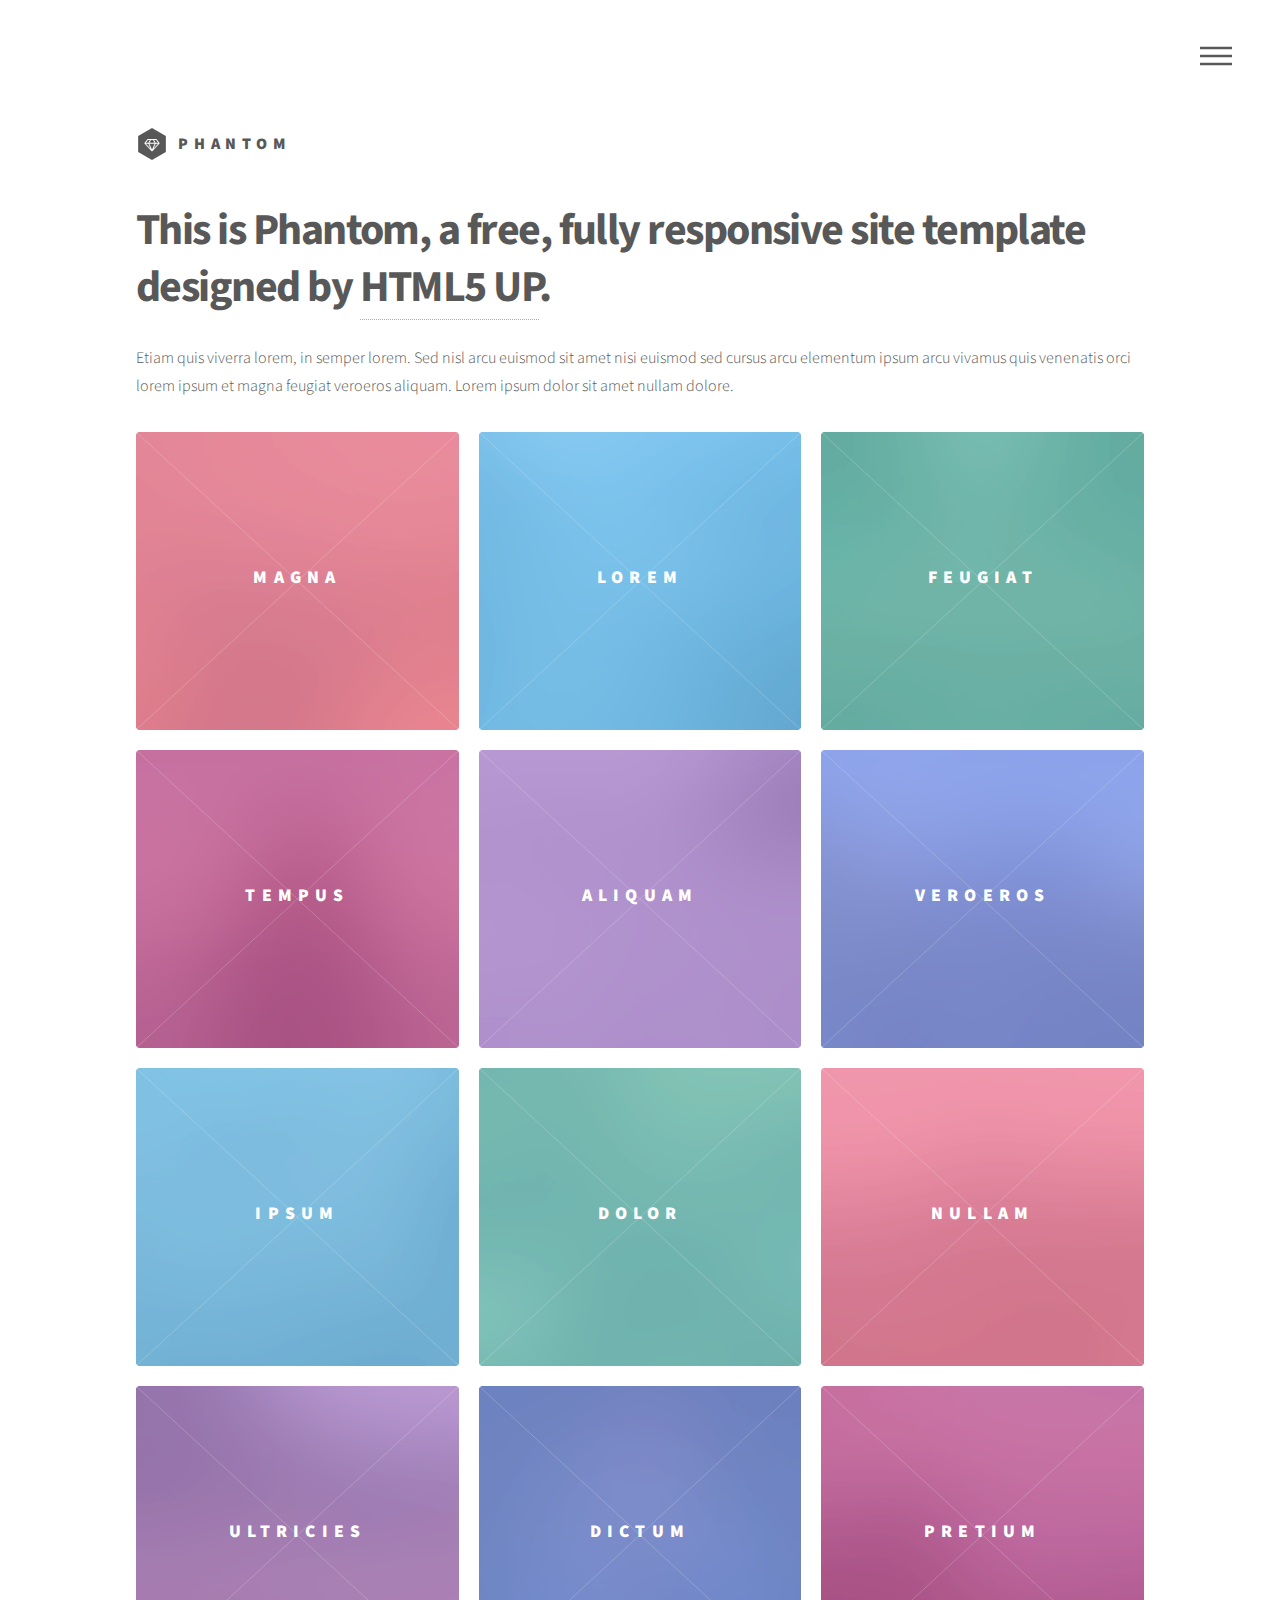
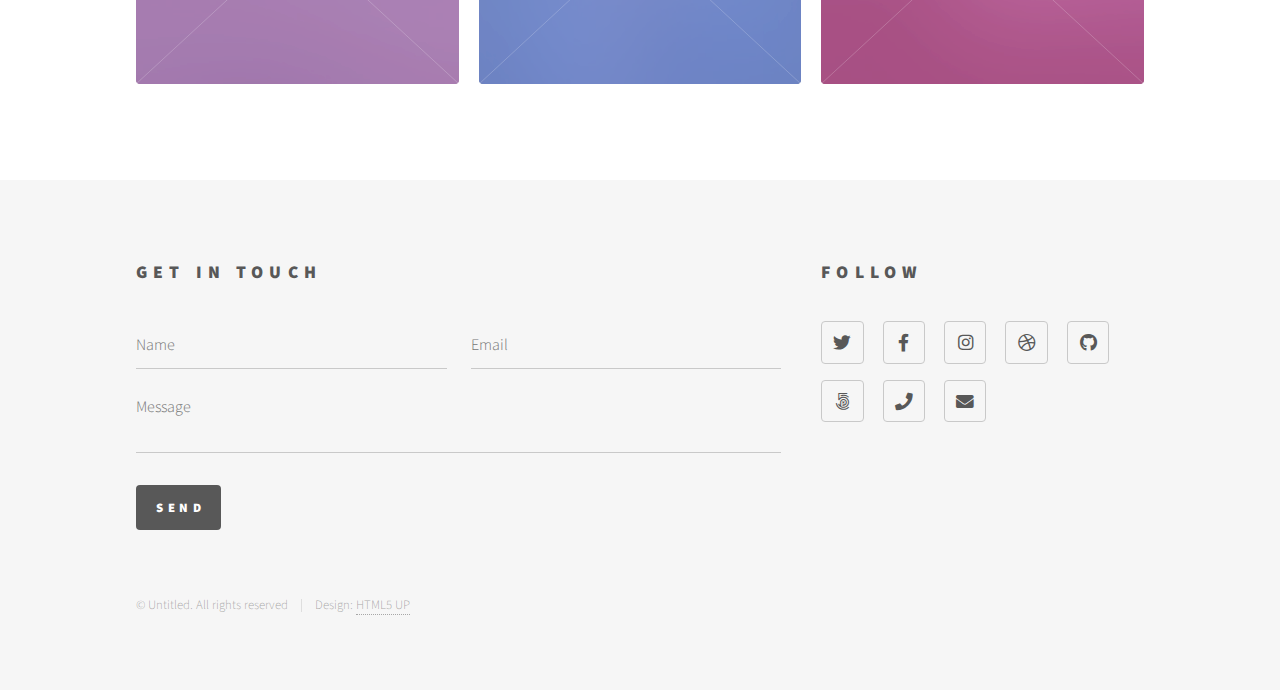
<file: series/plantilla/index.html>
<!DOCTYPE HTML>
<!--
	Phantom by HTML5 UP
	html5up.net | @ajlkn
	Free for personal and commercial use under the CCA 3.0 license (html5up.net/license)
-->
<html>
	<head>
		<title>Phantom by HTML5 UP</title>
		<meta charset="utf-8" />
		<meta name="viewport" content="width=device-width, initial-scale=1, user-scalable=no" />
		<link rel="stylesheet" href="assets/css/main.css" />
		<noscript><link rel="stylesheet" href="assets/css/noscript.css" /></noscript>
	</head>
	<body class="is-preload">
		<!-- Wrapper -->
			<div id="wrapper">

				<!-- Header -->
					<header id="header">
						<div class="inner">

							<!-- Logo -->
								<a href="index.html" class="logo">
									<span class="symbol"><img src="images/logo.svg" alt="" /></span><span class="title">Phantom</span>
								</a>

							<!-- Nav -->
								<nav>
									<ul>
										<li><a href="#menu">Menu</a></li>
									</ul>
								</nav>

						</div>
					</header>

				<!-- Menu -->
					<nav id="menu">
						<h2>Menu</h2>
						<ul>
							<li><a href="index.html">Home</a></li>
							<li><a href="generic.html">Ipsum veroeros</a></li>
							<li><a href="generic.html">Tempus etiam</a></li>
							<li><a href="generic.html">Consequat dolor</a></li>
							<li><a href="elements.html">Elements</a></li>
						</ul>
					</nav>

				<!-- Main -->
					<div id="main">
						<div class="inner">
							<header>
								<h1>This is Phantom, a free, fully responsive site
template designed by  <a href="http://html5up.net">HTML5 UP</a>.</h1>
								<p>Etiam quis viverra lorem, in semper lorem. Sed nisl arcu euismod sit amet nisi euismod sed cursus arcu elementum ipsum arcu vivamus quis venenatis orci lorem ipsum et magna feugiat veroeros aliquam. Lorem ipsum dolor sit amet nullam dolore.</p>
							</header>
							<section class="tiles">
								<article class="style1">
									<span class="image">
										<img src="images/pic01.jpg" alt="" />
									</span>
									<a href="generic.html">
										<h2>Magna</h2>
										<div class="content">
											<p>Sed nisl arcu euismod sit amet nisi lorem etiam dolor veroeros et feugiat.</p>
										</div>
									</a>
								</article>
								<article class="style2">
									<span class="image">
										<img src="images/pic02.jpg" alt="" />
									</span>
									<a href="generic.html">
										<h2>Lorem</h2>
										<div class="content">
											<p>Sed nisl arcu euismod sit amet nisi lorem etiam dolor veroeros et feugiat.</p>
										</div>
									</a>
								</article>
								<article class="style3">
									<span class="image">
										<img src="images/pic03.jpg" alt="" />
									</span>
									<a href="generic.html">
										<h2>Feugiat</h2>
										<div class="content">
											<p>Sed nisl arcu euismod sit amet nisi lorem etiam dolor veroeros et feugiat.</p>
										</div>
									</a>
								</article>
								<article class="style4">
									<span class="image">
										<img src="images/pic04.jpg" alt="" />
									</span>
									<a href="generic.html">
										<h2>Tempus</h2>
										<div class="content">
											<p>Sed nisl arcu euismod sit amet nisi lorem etiam dolor veroeros et feugiat.</p>
										</div>
									</a>
								</article>
								<article class="style5">
									<span class="image">
										<img src="images/pic05.jpg" alt="" />
									</span>
									<a href="generic.html">
										<h2>Aliquam</h2>
										<div class="content">
											<p>Sed nisl arcu euismod sit amet nisi lorem etiam dolor veroeros et feugiat.</p>
										</div>
									</a>
								</article>
								<article class="style6">
									<span class="image">
										<img src="images/pic06.jpg" alt="" />
									</span>
									<a href="generic.html">
										<h2>Veroeros</h2>
										<div class="content">
											<p>Sed nisl arcu euismod sit amet nisi lorem etiam dolor veroeros et feugiat.</p>
										</div>
									</a>
								</article>
								<article class="style2">
									<span class="image">
										<img src="images/pic07.jpg" alt="" />
									</span>
									<a href="generic.html">
										<h2>Ipsum</h2>
										<div class="content">
											<p>Sed nisl arcu euismod sit amet nisi lorem etiam dolor veroeros et feugiat.</p>
										</div>
									</a>
								</article>
								<article class="style3">
									<span class="image">
										<img src="images/pic08.jpg" alt="" />
									</span>
									<a href="generic.html">
										<h2>Dolor</h2>
										<div class="content">
											<p>Sed nisl arcu euismod sit amet nisi lorem etiam dolor veroeros et feugiat.</p>
										</div>
									</a>
								</article>
								<article class="style1">
									<span class="image">
										<img src="images/pic09.jpg" alt="" />
									</span>
									<a href="generic.html">
										<h2>Nullam</h2>
										<div class="content">
											<p>Sed nisl arcu euismod sit amet nisi lorem etiam dolor veroeros et feugiat.</p>
										</div>
									</a>
								</article>
								<article class="style5">
									<span class="image">
										<img src="images/pic10.jpg" alt="" />
									</span>
									<a href="generic.html">
										<h2>Ultricies</h2>
										<div class="content">
											<p>Sed nisl arcu euismod sit amet nisi lorem etiam dolor veroeros et feugiat.</p>
										</div>
									</a>
								</article>
								<article class="style6">
									<span class="image">
										<img src="images/pic11.jpg" alt="" />
									</span>
									<a href="generic.html">
										<h2>Dictum</h2>
										<div class="content">
											<p>Sed nisl arcu euismod sit amet nisi lorem etiam dolor veroeros et feugiat.</p>
										</div>
									</a>
								</article>
								<article class="style4">
									<span class="image">
										<img src="images/pic12.jpg" alt="" />
									</span>
									<a href="generic.html">
										<h2>Pretium</h2>
										<div class="content">
											<p>Sed nisl arcu euismod sit amet nisi lorem etiam dolor veroeros et feugiat.</p>
										</div>
									</a>
								</article>
							</section>
						</div>
					</div>

				<!-- Footer -->
					<footer id="footer">
						<div class="inner">
							<section>
								<h2>Get in touch</h2>
								<form method="post" action="#">
									<div class="fields">
										<div class="field half">
											<input type="text" name="name" id="name" placeholder="Name" />
										</div>
										<div class="field half">
											<input type="email" name="email" id="email" placeholder="Email" />
										</div>
										<div class="field">
											<textarea name="message" id="message" placeholder="Message"></textarea>
										</div>
									</div>
									<ul class="actions">
										<li><input type="submit" value="Send" class="primary" /></li>
									</ul>
								</form>
							</section>
							<section>
								<h2>Follow</h2>
								<ul class="icons">
									<li><a href="#" class="icon brands style2 fa-twitter"><span class="label">Twitter</span></a></li>
									<li><a href="#" class="icon brands style2 fa-facebook-f"><span class="label">Facebook</span></a></li>
									<li><a href="#" class="icon brands style2 fa-instagram"><span class="label">Instagram</span></a></li>
									<li><a href="#" class="icon brands style2 fa-dribbble"><span class="label">Dribbble</span></a></li>
									<li><a href="#" class="icon brands style2 fa-github"><span class="label">GitHub</span></a></li>
									<li><a href="#" class="icon brands style2 fa-500px"><span class="label">500px</span></a></li>
									<li><a href="#" class="icon solid style2 fa-phone"><span class="label">Phone</span></a></li>
									<li><a href="#" class="icon solid style2 fa-envelope"><span class="label">Email</span></a></li>
								</ul>
							</section>
							<ul class="copyright">
								<li>&copy; Untitled. All rights reserved</li><li>Design: <a href="http://html5up.net">HTML5 UP</a></li>
							</ul>
						</div>
					</footer>

			</div>

		<!-- Scripts -->
			<script src="assets/js/jquery.min.js"></script>
			<script src="assets/js/browser.min.js"></script>
			<script src="assets/js/breakpoints.min.js"></script>
			<script src="assets/js/util.js"></script>
			<script src="assets/js/main.js"></script>

	</body>
</html>
</file>
<file: series/plantilla/assets/css/noscript.css>
/*
	Phantom by HTML5 UP
	html5up.net | @ajlkn
	Free for personal and commercial use under the CCA 3.0 license (html5up.net/license)
*/

/* Tiles */

	body.is-preload .tiles article {
		-moz-transform: none;
		-webkit-transform: none;
		-ms-transform: none;
		transform: none;
		opacity: 1;
	}
</file>
<file: series/plantilla/assets/css/main.css>
@import url(fontawesome-all.min.css);
@import url("https://fonts.googleapis.com/css?family=Source+Sans+Pro:300,700,900");

/*
	Phantom by HTML5 UP
	html5up.net | @ajlkn
	Free for personal and commercial use under the CCA 3.0 license (html5up.net/license)
*/

html, body, div, span, applet, object,
iframe, h1, h2, h3, h4, h5, h6, p, blockquote,
pre, a, abbr, acronym, address, big, cite,
code, del, dfn, em, img, ins, kbd, q, s, samp,
small, strike, strong, sub, sup, tt, var, b,
u, i, center, dl, dt, dd, ol, ul, li, fieldset,
form, label, legend, table, caption, tbody,
tfoot, thead, tr, th, td, article, aside,
canvas, details, embed, figure, figcaption,
footer, header, hgroup, menu, nav, output, ruby,
section, summary, time, mark, audio, video {
	margin: 0;
	padding: 0;
	border: 0;
	font-size: 100%;
	font: inherit;
	vertical-align: baseline;}

article, aside, details, figcaption, figure,
footer, header, hgroup, menu, nav, section {
	display: block;}

body {
	line-height: 1;
}

ol, ul {
	list-style: none;
}

blockquote, q {
	quotes: none;
}

	blockquote:before, blockquote:after, q:before, q:after {
		content: '';
		content: none;
	}

table {
	border-collapse: collapse;
	border-spacing: 0;
}

body {
	-webkit-text-size-adjust: none;
}

mark {
	background-color: transparent;
	color: inherit;
}

input::-moz-focus-inner {
	border: 0;
	padding: 0;
}

input, select, textarea {
	-moz-appearance: none;
	-webkit-appearance: none;
	-ms-appearance: none;
	appearance: none;
}

/* Basic */

	@-ms-viewport {
		width: device-width;
	}

	body {
		-ms-overflow-style: scrollbar;
	}

	@media screen and (max-width: 480px) {

		html, body {
			min-width: 320px;
		}

	}

	html {
		box-sizing: border-box;
	}

	*, *:before, *:after {
		box-sizing: inherit;
	}

	body {
		background: #ffffff;
	}

		body.is-preload *, body.is-preload *:before, body.is-preload *:after {
			-moz-animation: none !important;
			-webkit-animation: none !important;
			-ms-animation: none !important;
			animation: none !important;
			-moz-transition: none !important;
			-webkit-transition: none !important;
			-ms-transition: none !important;
			transition: none !important;
		}

/* Type */

	body, input, select, textarea {
		color: #585858;
		font-family: "Source Sans Pro", Helvetica, sans-serif;
		font-size: 16pt;
		font-weight: 300;
		line-height: 1.75;
	}

		@media screen and (max-width: 1680px) {

			body, input, select, textarea {
				font-size: 14pt;
			}

		}

		@media screen and (max-width: 1280px) {

			body, input, select, textarea {
				font-size: 12pt;
			}

		}

	a {
		-moz-transition: border-bottom-color 0.2s ease, color 0.2s ease;
		-webkit-transition: border-bottom-color 0.2s ease, color 0.2s ease;
		-ms-transition: border-bottom-color 0.2s ease, color 0.2s ease;
		transition: border-bottom-color 0.2s ease, color 0.2s ease;
		text-decoration: none;
		color: #585858;
		border-bottom: dotted 1px rgba(88, 88, 88, 0.5);
	}

		a:hover {
			border-bottom-color: transparent;
			color: #f2849e !important;
		}

	strong, b {
		font-weight: 900;
	}

	em, i {
		font-style: italic;
	}

	p {
		margin: 0 0 2em 0;
	}

	h1 {
		font-size: 2.75em;
		font-weight: 700;
		line-height: 1.3;
		margin: 0 0 1em 0;
		letter-spacing: -0.035em;
	}

		h1 a {
			color: inherit;
		}

		@media screen and (max-width: 736px) {

			h1 {
				font-size: 2em;
				margin: 0 0 1em 0;
			}

		}

		@media screen and (max-width: 360px) {

			h1 {
				font-size: 1.75em;
			}

		}

	h2, h3, h4, h5, h6 {
		font-weight: 900;
		line-height: 1.5;
		margin: 0 0 2em 0;
		text-transform: uppercase;
		letter-spacing: 0.35em;
	}

		h2 a, h3 a, h4 a, h5 a, h6 a {
			color: inherit;
		}

	h2 {
		font-size: 1.1em;
	}

	h3 {
		font-size: 1em;
	}

	h4 {
		font-size: 0.8em;
	}

	h5 {
		font-size: 0.8em;
	}

	h6 {
		font-size: 0.8em;
	}

	@media screen and (max-width: 980px) {

		h1 br, h2 br, h3 br, h4 br, h5 br, h6 br {
			display: none;
		}

	}

	@media screen and (max-width: 736px) {

		h2 {
			font-size: 1em;
		}

		h3 {
			font-size: 0.8em;
		}

	}

	sub {
		font-size: 0.8em;
		position: relative;
		top: 0.5em;
	}

	sup {
		font-size: 0.8em;
		position: relative;
		top: -0.5em;
	}

	blockquote {
		border-left: solid 4px #c9c9c9;
		font-style: italic;
		margin: 0 0 2em 0;
		padding: 0.5em 0 0.5em 2em;
	}

	code {
		background: rgba(144, 144, 144, 0.075);
		border-radius: 4px;
		border: solid 1px #c9c9c9;
		font-family: "Courier New", monospace;
		font-size: 0.9em;
		margin: 0 0.25em;
		padding: 0.25em 0.65em;
	}

	pre {
		-webkit-overflow-scrolling: touch;
		font-family: "Courier New", monospace;
		font-size: 0.9em;
		margin: 0 0 2em 0;
	}

		pre code {
			display: block;
			line-height: 1.75;
			padding: 1em 1.5em;
			overflow-x: auto;
		}

	hr {
		border: 0;
		border-bottom: solid 1px #c9c9c9;
		margin: 2em 0;
	}

		hr.major {
			margin: 3em 0;
		}

	.align-left {
		text-align: left;
	}

	.align-center {
		text-align: center;
	}

	.align-right {
		text-align: right;
	}

/* Row */

	.row {
		display: flex;
		flex-wrap: wrap;
		box-sizing: border-box;
		align-items: stretch;
	}

		.row > * {
			box-sizing: border-box;
		}

		.row.gtr-uniform > * > :last-child {
			margin-bottom: 0;
		}

		.row.aln-left {
			justify-content: flex-start;
		}

		.row.aln-center {
			justify-content: center;
		}

		.row.aln-right {
			justify-content: flex-end;
		}

		.row.aln-top {
			align-items: flex-start;
		}

		.row.aln-middle {
			align-items: center;
		}

		.row.aln-bottom {
			align-items: flex-end;
		}

		.row > .imp {
			order: -1;
		}

		.row > .col-1 {
			width: 8.33333%;
		}

		.row > .off-1 {
			margin-left: 8.33333%;
		}

		.row > .col-2 {
			width: 16.66667%;
		}

		.row > .off-2 {
			margin-left: 16.66667%;
		}

		.row > .col-3 {
			width: 25%;
		}

		.row > .off-3 {
			margin-left: 25%;
		}

		.row > .col-4 {
			width: 33.33333%;
		}

		.row > .off-4 {
			margin-left: 33.33333%;
		}

		.row > .col-5 {
			width: 41.66667%;
		}

		.row > .off-5 {
			margin-left: 41.66667%;
		}

		.row > .col-6 {
			width: 50%;
		}

		.row > .off-6 {
			margin-left: 50%;
		}

		.row > .col-7 {
			width: 58.33333%;
		}

		.row > .off-7 {
			margin-left: 58.33333%;
		}

		.row > .col-8 {
			width: 66.66667%;
		}

		.row > .off-8 {
			margin-left: 66.66667%;
		}

		.row > .col-9 {
			width: 75%;
		}

		.row > .off-9 {
			margin-left: 75%;
		}

		.row > .col-10 {
			width: 83.33333%;
		}

		.row > .off-10 {
			margin-left: 83.33333%;
		}

		.row > .col-11 {
			width: 91.66667%;
		}

		.row > .off-11 {
			margin-left: 91.66667%;
		}

		.row > .col-12 {
			width: 100%;
		}

		.row > .off-12 {
			margin-left: 100%;
		}

		.row.gtr-0 {
			margin-top: 0;
			margin-left: 0em;
		}

			.row.gtr-0 > * {
				padding: 0 0 0 0em;
			}

			.row.gtr-0.gtr-uniform {
				margin-top: 0em;
			}

				.row.gtr-0.gtr-uniform > * {
					padding-top: 0em;
				}

		.row.gtr-25 {
			margin-top: 0;
			margin-left: -0.5em;
		}

			.row.gtr-25 > * {
				padding: 0 0 0 0.5em;
			}

			.row.gtr-25.gtr-uniform {
				margin-top: -0.5em;
			}

				.row.gtr-25.gtr-uniform > * {
					padding-top: 0.5em;
				}

		.row.gtr-50 {
			margin-top: 0;
			margin-left: -1em;
		}

			.row.gtr-50 > * {
				padding: 0 0 0 1em;
			}

			.row.gtr-50.gtr-uniform {
				margin-top: -1em;
			}

				.row.gtr-50.gtr-uniform > * {
					padding-top: 1em;
				}

		.row {
			margin-top: 0;
			margin-left: -2em;
		}

			.row > * {
				padding: 0 0 0 2em;
			}

			.row.gtr-uniform {
				margin-top: -2em;
			}

				.row.gtr-uniform > * {
					padding-top: 2em;
				}

		.row.gtr-150 {
			margin-top: 0;
			margin-left: -3em;
		}

			.row.gtr-150 > * {
				padding: 0 0 0 3em;
			}

			.row.gtr-150.gtr-uniform {
				margin-top: -3em;
			}

				.row.gtr-150.gtr-uniform > * {
					padding-top: 3em;
				}

		.row.gtr-200 {
			margin-top: 0;
			margin-left: -4em;
		}

			.row.gtr-200 > * {
				padding: 0 0 0 4em;
			}

			.row.gtr-200.gtr-uniform {
				margin-top: -4em;
			}

				.row.gtr-200.gtr-uniform > * {
					padding-top: 4em;
				}

		@media screen and (max-width: 1680px) {

			.row {
				display: flex;
				flex-wrap: wrap;
				box-sizing: border-box;
				align-items: stretch;
			}

				.row > * {
					box-sizing: border-box;
				}

				.row.gtr-uniform > * > :last-child {
					margin-bottom: 0;
				}

				.row.aln-left {
					justify-content: flex-start;
				}

				.row.aln-center {
					justify-content: center;
				}

				.row.aln-right {
					justify-content: flex-end;
				}

				.row.aln-top {
					align-items: flex-start;
				}

				.row.aln-middle {
					align-items: center;
				}

				.row.aln-bottom {
					align-items: flex-end;
				}

				.row > .imp-xlarge {
					order: -1;
				}

				.row > .col-1-xlarge {
					width: 8.33333%;
				}

				.row > .off-1-xlarge {
					margin-left: 8.33333%;
				}

				.row > .col-2-xlarge {
					width: 16.66667%;
				}

				.row > .off-2-xlarge {
					margin-left: 16.66667%;
				}

				.row > .col-3-xlarge {
					width: 25%;
				}

				.row > .off-3-xlarge {
					margin-left: 25%;
				}

				.row > .col-4-xlarge {
					width: 33.33333%;
				}

				.row > .off-4-xlarge {
					margin-left: 33.33333%;
				}

				.row > .col-5-xlarge {
					width: 41.66667%;
				}

				.row > .off-5-xlarge {
					margin-left: 41.66667%;
				}

				.row > .col-6-xlarge {
					width: 50%;
				}

				.row > .off-6-xlarge {
					margin-left: 50%;
				}

				.row > .col-7-xlarge {
					width: 58.33333%;
				}

				.row > .off-7-xlarge {
					margin-left: 58.33333%;
				}

				.row > .col-8-xlarge {
					width: 66.66667%;
				}

				.row > .off-8-xlarge {
					margin-left: 66.66667%;
				}

				.row > .col-9-xlarge {
					width: 75%;
				}

				.row > .off-9-xlarge {
					margin-left: 75%;
				}

				.row > .col-10-xlarge {
					width: 83.33333%;
				}

				.row > .off-10-xlarge {
					margin-left: 83.33333%;
				}

				.row > .col-11-xlarge {
					width: 91.66667%;
				}

				.row > .off-11-xlarge {
					margin-left: 91.66667%;
				}

				.row > .col-12-xlarge {
					width: 100%;
				}

				.row > .off-12-xlarge {
					margin-left: 100%;
				}

				.row.gtr-0 {
					margin-top: 0;
					margin-left: 0em;
				}

					.row.gtr-0 > * {
						padding: 0 0 0 0em;
					}

					.row.gtr-0.gtr-uniform {
						margin-top: 0em;
					}

						.row.gtr-0.gtr-uniform > * {
							padding-top: 0em;
						}

				.row.gtr-25 {
					margin-top: 0;
					margin-left: -0.5em;
				}

					.row.gtr-25 > * {
						padding: 0 0 0 0.5em;
					}

					.row.gtr-25.gtr-uniform {
						margin-top: -0.5em;
					}

						.row.gtr-25.gtr-uniform > * {
							padding-top: 0.5em;
						}

				.row.gtr-50 {
					margin-top: 0;
					margin-left: -1em;
				}

					.row.gtr-50 > * {
						padding: 0 0 0 1em;
					}

					.row.gtr-50.gtr-uniform {
						margin-top: -1em;
					}

						.row.gtr-50.gtr-uniform > * {
							padding-top: 1em;
						}

				.row {
					margin-top: 0;
					margin-left: -2em;
				}

					.row > * {
						padding: 0 0 0 2em;
					}

					.row.gtr-uniform {
						margin-top: -2em;
					}

						.row.gtr-uniform > * {
							padding-top: 2em;
						}

				.row.gtr-150 {
					margin-top: 0;
					margin-left: -3em;
				}

					.row.gtr-150 > * {
						padding: 0 0 0 3em;
					}

					.row.gtr-150.gtr-uniform {
						margin-top: -3em;
					}

						.row.gtr-150.gtr-uniform > * {
							padding-top: 3em;
						}

				.row.gtr-200 {
					margin-top: 0;
					margin-left: -4em;
				}

					.row.gtr-200 > * {
						padding: 0 0 0 4em;
					}

					.row.gtr-200.gtr-uniform {
						margin-top: -4em;
					}

						.row.gtr-200.gtr-uniform > * {
							padding-top: 4em;
						}

		}

		@media screen and (max-width: 1280px) {

			.row {
				display: flex;
				flex-wrap: wrap;
				box-sizing: border-box;
				align-items: stretch;
			}

				.row > * {
					box-sizing: border-box;
				}

				.row.gtr-uniform > * > :last-child {
					margin-bottom: 0;
				}

				.row.aln-left {
					justify-content: flex-start;
				}

				.row.aln-center {
					justify-content: center;
				}

				.row.aln-right {
					justify-content: flex-end;
				}

				.row.aln-top {
					align-items: flex-start;
				}

				.row.aln-middle {
					align-items: center;
				}

				.row.aln-bottom {
					align-items: flex-end;
				}

				.row > .imp-large {
					order: -1;
				}

				.row > .col-1-large {
					width: 8.33333%;
				}

				.row > .off-1-large {
					margin-left: 8.33333%;
				}

				.row > .col-2-large {
					width: 16.66667%;
				}

				.row > .off-2-large {
					margin-left: 16.66667%;
				}

				.row > .col-3-large {
					width: 25%;
				}

				.row > .off-3-large {
					margin-left: 25%;
				}

				.row > .col-4-large {
					width: 33.33333%;
				}

				.row > .off-4-large {
					margin-left: 33.33333%;
				}

				.row > .col-5-large {
					width: 41.66667%;
				}

				.row > .off-5-large {
					margin-left: 41.66667%;
				}

				.row > .col-6-large {
					width: 50%;
				}

				.row > .off-6-large {
					margin-left: 50%;
				}

				.row > .col-7-large {
					width: 58.33333%;
				}

				.row > .off-7-large {
					margin-left: 58.33333%;
				}

				.row > .col-8-large {
					width: 66.66667%;
				}

				.row > .off-8-large {
					margin-left: 66.66667%;
				}

				.row > .col-9-large {
					width: 75%;
				}

				.row > .off-9-large {
					margin-left: 75%;
				}

				.row > .col-10-large {
					width: 83.33333%;
				}

				.row > .off-10-large {
					margin-left: 83.33333%;
				}

				.row > .col-11-large {
					width: 91.66667%;
				}

				.row > .off-11-large {
					margin-left: 91.66667%;
				}

				.row > .col-12-large {
					width: 100%;
				}

				.row > .off-12-large {
					margin-left: 100%;
				}

				.row.gtr-0 {
					margin-top: 0;
					margin-left: 0em;
				}

					.row.gtr-0 > * {
						padding: 0 0 0 0em;
					}

					.row.gtr-0.gtr-uniform {
						margin-top: 0em;
					}

						.row.gtr-0.gtr-uniform > * {
							padding-top: 0em;
						}

				.row.gtr-25 {
					margin-top: 0;
					margin-left: -0.5em;
				}

					.row.gtr-25 > * {
						padding: 0 0 0 0.5em;
					}

					.row.gtr-25.gtr-uniform {
						margin-top: -0.5em;
					}

						.row.gtr-25.gtr-uniform > * {
							padding-top: 0.5em;
						}

				.row.gtr-50 {
					margin-top: 0;
					margin-left: -1em;
				}

					.row.gtr-50 > * {
						padding: 0 0 0 1em;
					}

					.row.gtr-50.gtr-uniform {
						margin-top: -1em;
					}

						.row.gtr-50.gtr-uniform > * {
							padding-top: 1em;
						}

				.row {
					margin-top: 0;
					margin-left: -2em;
				}

					.row > * {
						padding: 0 0 0 2em;
					}

					.row.gtr-uniform {
						margin-top: -2em;
					}

						.row.gtr-uniform > * {
							padding-top: 2em;
						}

				.row.gtr-150 {
					margin-top: 0;
					margin-left: -3em;
				}

					.row.gtr-150 > * {
						padding: 0 0 0 3em;
					}

					.row.gtr-150.gtr-uniform {
						margin-top: -3em;
					}

						.row.gtr-150.gtr-uniform > * {
							padding-top: 3em;
						}

				.row.gtr-200 {
					margin-top: 0;
					margin-left: -4em;
				}

					.row.gtr-200 > * {
						padding: 0 0 0 4em;
					}

					.row.gtr-200.gtr-uniform {
						margin-top: -4em;
					}

						.row.gtr-200.gtr-uniform > * {
							padding-top: 4em;
						}

		}

		@media screen and (max-width: 980px) {

			.row {
				display: flex;
				flex-wrap: wrap;
				box-sizing: border-box;
				align-items: stretch;
			}

				.row > * {
					box-sizing: border-box;
				}

				.row.gtr-uniform > * > :last-child {
					margin-bottom: 0;
				}

				.row.aln-left {
					justify-content: flex-start;
				}

				.row.aln-center {
					justify-content: center;
				}

				.row.aln-right {
					justify-content: flex-end;
				}

				.row.aln-top {
					align-items: flex-start;
				}

				.row.aln-middle {
					align-items: center;
				}

				.row.aln-bottom {
					align-items: flex-end;
				}

				.row > .imp-medium {
					order: -1;
				}

				.row > .col-1-medium {
					width: 8.33333%;
				}

				.row > .off-1-medium {
					margin-left: 8.33333%;
				}

				.row > .col-2-medium {
					width: 16.66667%;
				}

				.row > .off-2-medium {
					margin-left: 16.66667%;
				}

				.row > .col-3-medium {
					width: 25%;
				}

				.row > .off-3-medium {
					margin-left: 25%;
				}

				.row > .col-4-medium {
					width: 33.33333%;
				}

				.row > .off-4-medium {
					margin-left: 33.33333%;
				}

				.row > .col-5-medium {
					width: 41.66667%;
				}

				.row > .off-5-medium {
					margin-left: 41.66667%;
				}

				.row > .col-6-medium {
					width: 50%;
				}

				.row > .off-6-medium {
					margin-left: 50%;
				}

				.row > .col-7-medium {
					width: 58.33333%;
				}

				.row > .off-7-medium {
					margin-left: 58.33333%;
				}

				.row > .col-8-medium {
					width: 66.66667%;
				}

				.row > .off-8-medium {
					margin-left: 66.66667%;
				}

				.row > .col-9-medium {
					width: 75%;
				}

				.row > .off-9-medium {
					margin-left: 75%;
				}

				.row > .col-10-medium {
					width: 83.33333%;
				}

				.row > .off-10-medium {
					margin-left: 83.33333%;
				}

				.row > .col-11-medium {
					width: 91.66667%;
				}

				.row > .off-11-medium {
					margin-left: 91.66667%;
				}

				.row > .col-12-medium {
					width: 100%;
				}

				.row > .off-12-medium {
					margin-left: 100%;
				}

				.row.gtr-0 {
					margin-top: 0;
					margin-left: 0em;
				}

					.row.gtr-0 > * {
						padding: 0 0 0 0em;
					}

					.row.gtr-0.gtr-uniform {
						margin-top: 0em;
					}

						.row.gtr-0.gtr-uniform > * {
							padding-top: 0em;
						}

				.row.gtr-25 {
					margin-top: 0;
					margin-left: -0.375em;
				}

					.row.gtr-25 > * {
						padding: 0 0 0 0.375em;
					}

					.row.gtr-25.gtr-uniform {
						margin-top: -0.375em;
					}

						.row.gtr-25.gtr-uniform > * {
							padding-top: 0.375em;
						}

				.row.gtr-50 {
					margin-top: 0;
					margin-left: -0.75em;
				}

					.row.gtr-50 > * {
						padding: 0 0 0 0.75em;
					}

					.row.gtr-50.gtr-uniform {
						margin-top: -0.75em;
					}

						.row.gtr-50.gtr-uniform > * {
							padding-top: 0.75em;
						}

				.row {
					margin-top: 0;
					margin-left: -1.5em;
				}

					.row > * {
						padding: 0 0 0 1.5em;
					}

					.row.gtr-uniform {
						margin-top: -1.5em;
					}

						.row.gtr-uniform > * {
							padding-top: 1.5em;
						}

				.row.gtr-150 {
					margin-top: 0;
					margin-left: -2.25em;
				}

					.row.gtr-150 > * {
						padding: 0 0 0 2.25em;
					}

					.row.gtr-150.gtr-uniform {
						margin-top: -2.25em;
					}

						.row.gtr-150.gtr-uniform > * {
							padding-top: 2.25em;
						}

				.row.gtr-200 {
					margin-top: 0;
					margin-left: -3em;
				}

					.row.gtr-200 > * {
						padding: 0 0 0 3em;
					}

					.row.gtr-200.gtr-uniform {
						margin-top: -3em;
					}

						.row.gtr-200.gtr-uniform > * {
							padding-top: 3em;
						}

		}

		@media screen and (max-width: 736px) {

			.row {
				display: flex;
				flex-wrap: wrap;
				box-sizing: border-box;
				align-items: stretch;
			}

				.row > * {
					box-sizing: border-box;
				}

				.row.gtr-uniform > * > :last-child {
					margin-bottom: 0;
				}

				.row.aln-left {
					justify-content: flex-start;
				}

				.row.aln-center {
					justify-content: center;
				}

				.row.aln-right {
					justify-content: flex-end;
				}

				.row.aln-top {
					align-items: flex-start;
				}

				.row.aln-middle {
					align-items: center;
				}

				.row.aln-bottom {
					align-items: flex-end;
				}

				.row > .imp-small {
					order: -1;
				}

				.row > .col-1-small {
					width: 8.33333%;
				}

				.row > .off-1-small {
					margin-left: 8.33333%;
				}

				.row > .col-2-small {
					width: 16.66667%;
				}

				.row > .off-2-small {
					margin-left: 16.66667%;
				}

				.row > .col-3-small {
					width: 25%;
				}

				.row > .off-3-small {
					margin-left: 25%;
				}

				.row > .col-4-small {
					width: 33.33333%;
				}

				.row > .off-4-small {
					margin-left: 33.33333%;
				}

				.row > .col-5-small {
					width: 41.66667%;
				}

				.row > .off-5-small {
					margin-left: 41.66667%;
				}

				.row > .col-6-small {
					width: 50%;
				}

				.row > .off-6-small {
					margin-left: 50%;
				}

				.row > .col-7-small {
					width: 58.33333%;
				}

				.row > .off-7-small {
					margin-left: 58.33333%;
				}

				.row > .col-8-small {
					width: 66.66667%;
				}

				.row > .off-8-small {
					margin-left: 66.66667%;
				}

				.row > .col-9-small {
					width: 75%;
				}

				.row > .off-9-small {
					margin-left: 75%;
				}

				.row > .col-10-small {
					width: 83.33333%;
				}

				.row > .off-10-small {
					margin-left: 83.33333%;
				}

				.row > .col-11-small {
					width: 91.66667%;
				}

				.row > .off-11-small {
					margin-left: 91.66667%;
				}

				.row > .col-12-small {
					width: 100%;
				}

				.row > .off-12-small {
					margin-left: 100%;
				}

				.row.gtr-0 {
					margin-top: 0;
					margin-left: 0em;
				}

					.row.gtr-0 > * {
						padding: 0 0 0 0em;
					}

					.row.gtr-0.gtr-uniform {
						margin-top: 0em;
					}

						.row.gtr-0.gtr-uniform > * {
							padding-top: 0em;
						}

				.row.gtr-25 {
					margin-top: 0;
					margin-left: -0.25em;
				}

					.row.gtr-25 > * {
						padding: 0 0 0 0.25em;
					}

					.row.gtr-25.gtr-uniform {
						margin-top: -0.25em;
					}

						.row.gtr-25.gtr-uniform > * {
							padding-top: 0.25em;
						}

				.row.gtr-50 {
					margin-top: 0;
					margin-left: -0.5em;
				}

					.row.gtr-50 > * {
						padding: 0 0 0 0.5em;
					}

					.row.gtr-50.gtr-uniform {
						margin-top: -0.5em;
					}

						.row.gtr-50.gtr-uniform > * {
							padding-top: 0.5em;
						}

				.row {
					margin-top: 0;
					margin-left: -1em;
				}

					.row > * {
						padding: 0 0 0 1em;
					}

					.row.gtr-uniform {
						margin-top: -1em;
					}

						.row.gtr-uniform > * {
							padding-top: 1em;
						}

				.row.gtr-150 {
					margin-top: 0;
					margin-left: -1.5em;
				}

					.row.gtr-150 > * {
						padding: 0 0 0 1.5em;
					}

					.row.gtr-150.gtr-uniform {
						margin-top: -1.5em;
					}

						.row.gtr-150.gtr-uniform > * {
							padding-top: 1.5em;
						}

				.row.gtr-200 {
					margin-top: 0;
					margin-left: -2em;
				}

					.row.gtr-200 > * {
						padding: 0 0 0 2em;
					}

					.row.gtr-200.gtr-uniform {
						margin-top: -2em;
					}

						.row.gtr-200.gtr-uniform > * {
							padding-top: 2em;
						}

		}

		@media screen and (max-width: 480px) {

			.row {
				display: flex;
				flex-wrap: wrap;
				box-sizing: border-box;
				align-items: stretch;
			}

				.row > * {
					box-sizing: border-box;
				}

				.row.gtr-uniform > * > :last-child {
					margin-bottom: 0;
				}

				.row.aln-left {
					justify-content: flex-start;
				}

				.row.aln-center {
					justify-content: center;
				}

				.row.aln-right {
					justify-content: flex-end;
				}

				.row.aln-top {
					align-items: flex-start;
				}

				.row.aln-middle {
					align-items: center;
				}

				.row.aln-bottom {
					align-items: flex-end;
				}

				.row > .imp-xsmall {
					order: -1;
				}

				.row > .col-1-xsmall {
					width: 8.33333%;
				}

				.row > .off-1-xsmall {
					margin-left: 8.33333%;
				}

				.row > .col-2-xsmall {
					width: 16.66667%;
				}

				.row > .off-2-xsmall {
					margin-left: 16.66667%;
				}

				.row > .col-3-xsmall {
					width: 25%;
				}

				.row > .off-3-xsmall {
					margin-left: 25%;
				}

				.row > .col-4-xsmall {
					width: 33.33333%;
				}

				.row > .off-4-xsmall {
					margin-left: 33.33333%;
				}

				.row > .col-5-xsmall {
					width: 41.66667%;
				}

				.row > .off-5-xsmall {
					margin-left: 41.66667%;
				}

				.row > .col-6-xsmall {
					width: 50%;
				}

				.row > .off-6-xsmall {
					margin-left: 50%;
				}

				.row > .col-7-xsmall {
					width: 58.33333%;
				}

				.row > .off-7-xsmall {
					margin-left: 58.33333%;
				}

				.row > .col-8-xsmall {
					width: 66.66667%;
				}

				.row > .off-8-xsmall {
					margin-left: 66.66667%;
				}

				.row > .col-9-xsmall {
					width: 75%;
				}

				.row > .off-9-xsmall {
					margin-left: 75%;
				}

				.row > .col-10-xsmall {
					width: 83.33333%;
				}

				.row > .off-10-xsmall {
					margin-left: 83.33333%;
				}

				.row > .col-11-xsmall {
					width: 91.66667%;
				}

				.row > .off-11-xsmall {
					margin-left: 91.66667%;
				}

				.row > .col-12-xsmall {
					width: 100%;
				}

				.row > .off-12-xsmall {
					margin-left: 100%;
				}

				.row.gtr-0 {
					margin-top: 0;
					margin-left: 0em;
				}

					.row.gtr-0 > * {
						padding: 0 0 0 0em;
					}

					.row.gtr-0.gtr-uniform {
						margin-top: 0em;
					}

						.row.gtr-0.gtr-uniform > * {
							padding-top: 0em;
						}

				.row.gtr-25 {
					margin-top: 0;
					margin-left: -0.25em;
				}

					.row.gtr-25 > * {
						padding: 0 0 0 0.25em;
					}

					.row.gtr-25.gtr-uniform {
						margin-top: -0.25em;
					}

						.row.gtr-25.gtr-uniform > * {
							padding-top: 0.25em;
						}

				.row.gtr-50 {
					margin-top: 0;
					margin-left: -0.5em;
				}

					.row.gtr-50 > * {
						padding: 0 0 0 0.5em;
					}

					.row.gtr-50.gtr-uniform {
						margin-top: -0.5em;
					}

						.row.gtr-50.gtr-uniform > * {
							padding-top: 0.5em;
						}

				.row {
					margin-top: 0;
					margin-left: -1em;
				}

					.row > * {
						padding: 0 0 0 1em;
					}

					.row.gtr-uniform {
						margin-top: -1em;
					}

						.row.gtr-uniform > * {
							padding-top: 1em;
						}

				.row.gtr-150 {
					margin-top: 0;
					margin-left: -1.5em;
				}

					.row.gtr-150 > * {
						padding: 0 0 0 1.5em;
					}

					.row.gtr-150.gtr-uniform {
						margin-top: -1.5em;
					}

						.row.gtr-150.gtr-uniform > * {
							padding-top: 1.5em;
						}

				.row.gtr-200 {
					margin-top: 0;
					margin-left: -2em;
				}

					.row.gtr-200 > * {
						padding: 0 0 0 2em;
					}

					.row.gtr-200.gtr-uniform {
						margin-top: -2em;
					}

						.row.gtr-200.gtr-uniform > * {
							padding-top: 2em;
						}

		}

/* Section/Article */

	section.special, article.special {
		text-align: center;
	}

	header p {
		margin-top: -1em;
	}

	@media screen and (max-width: 736px) {

		header p {
			margin-top: 0;
		}

	}

/* Icon */

	.icon {
		text-decoration: none;
		border-bottom: none;
		position: relative;
	}

		.icon:before {
			-moz-osx-font-smoothing: grayscale;
			-webkit-font-smoothing: antialiased;
			display: inline-block;
			font-style: normal;
			font-variant: normal;
			text-rendering: auto;
			line-height: 1;
			text-transform: none !important;
			font-family: 'Font Awesome 5 Free';
			font-weight: 400;
		}

		.icon > .label {
			display: none;
		}

		.icon:before {
			line-height: inherit;
		}

		.icon.solid:before {
			font-weight: 900;
		}

		.icon.brands:before {
			font-family: 'Font Awesome 5 Brands';
		}

		.icon.style2 {
			-moz-transition: background-color 0.2s ease-in-out, color 0.2s ease-in-out, border-color 0.2s ease-in-out;
			-webkit-transition: background-color 0.2s ease-in-out, color 0.2s ease-in-out, border-color 0.2s ease-in-out;
			-ms-transition: background-color 0.2s ease-in-out, color 0.2s ease-in-out, border-color 0.2s ease-in-out;
			transition: background-color 0.2s ease-in-out, color 0.2s ease-in-out, border-color 0.2s ease-in-out;
			background-color: transparent;
			border: solid 1px #c9c9c9;
			border-radius: 4px;
			width: 2.65em;
			height: 2.65em;
			display: inline-block;
			text-align: center;
			line-height: 2.65em;
			color: inherit;
		}

			.icon.style2:before {
				font-size: 1.1em;
			}

			.icon.style2:hover {
				color: #f2849e;
				border-color: #f2849e;
			}

			.icon.style2:active {
				background-color: rgba(242, 132, 158, 0.1);
			}

/* List */

	ol {
		list-style: decimal;
		margin: 0 0 2em 0;
		padding-left: 1.25em;
	}

		ol li {
			padding-left: 0.25em;
		}

	ul {
		list-style: disc;
		margin: 0 0 2em 0;
		padding-left: 1em;
	}

		ul li {
			padding-left: 0.5em;
		}

		ul.alt {
			list-style: none;
			padding-left: 0;
		}

			ul.alt li {
				border-top: solid 1px #c9c9c9;
				padding: 0.5em 0;
			}

				ul.alt li:first-child {
					border-top: 0;
					padding-top: 0;
				}

	dl {
		margin: 0 0 2em 0;
	}

		dl dt {
			display: block;
			font-weight: 900;
			margin: 0 0 1em 0;
		}

		dl dd {
			margin-left: 2em;
		}

/* Actions */

	ul.actions {
		display: -moz-flex;
		display: -webkit-flex;
		display: -ms-flex;
		display: flex;
		cursor: default;
		list-style: none;
		margin-left: -1em;
		padding-left: 0;
	}

		ul.actions li {
			padding: 0 0 0 1em;
			vertical-align: middle;
		}

		ul.actions.special {
			-moz-justify-content: center;
			-webkit-justify-content: center;
			-ms-justify-content: center;
			justify-content: center;
			width: 100%;
			margin-left: 0;
		}

			ul.actions.special li:first-child {
				padding-left: 0;
			}

		ul.actions.stacked {
			-moz-flex-direction: column;
			-webkit-flex-direction: column;
			-ms-flex-direction: column;
			flex-direction: column;
			margin-left: 0;
		}

			ul.actions.stacked li {
				padding: 1.3em 0 0 0;
			}

				ul.actions.stacked li:first-child {
					padding-top: 0;
				}

		ul.actions.fit {
			width: calc(100% + 1em);
		}

			ul.actions.fit li {
				-moz-flex-grow: 1;
				-webkit-flex-grow: 1;
				-ms-flex-grow: 1;
				flex-grow: 1;
				-moz-flex-shrink: 1;
				-webkit-flex-shrink: 1;
				-ms-flex-shrink: 1;
				flex-shrink: 1;
				width: 100%;
			}

				ul.actions.fit li > * {
					width: 100%;
				}

			ul.actions.fit.stacked {
				width: 100%;
			}

		@media screen and (max-width: 480px) {

			ul.actions:not(.fixed) {
				-moz-flex-direction: column;
				-webkit-flex-direction: column;
				-ms-flex-direction: column;
				flex-direction: column;
				margin-left: 0;
				width: 100% !important;
			}

				ul.actions:not(.fixed) li {
					-moz-flex-grow: 1;
					-webkit-flex-grow: 1;
					-ms-flex-grow: 1;
					flex-grow: 1;
					-moz-flex-shrink: 1;
					-webkit-flex-shrink: 1;
					-ms-flex-shrink: 1;
					flex-shrink: 1;
					padding: 1em 0 0 0;
					text-align: center;
					width: 100%;
				}

					ul.actions:not(.fixed) li > * {
						width: 100%;
					}

					ul.actions:not(.fixed) li:first-child {
						padding-top: 0;
					}

					ul.actions:not(.fixed) li input[type="submit"],
					ul.actions:not(.fixed) li input[type="reset"],
					ul.actions:not(.fixed) li input[type="button"],
					ul.actions:not(.fixed) li button,
					ul.actions:not(.fixed) li .button {
						width: 100%;
					}

						ul.actions:not(.fixed) li input[type="submit"].icon:before,
						ul.actions:not(.fixed) li input[type="reset"].icon:before,
						ul.actions:not(.fixed) li input[type="button"].icon:before,
						ul.actions:not(.fixed) li button.icon:before,
						ul.actions:not(.fixed) li .button.icon:before {
							margin-left: -0.5rem;
						}

		}

/* Icons */

	ul.icons {
		cursor: default;
		list-style: none;
		padding-left: 0;
		margin: -1em 0 2em -1em;
	}

		ul.icons li {
			display: inline-block;
			padding: 1em 0 0 1em;
		}

/* Form */

	form {
		margin: 0 0 2em 0;
		overflow-x: hidden;
	}

		form > :last-child {
			margin-bottom: 0;
		}

		form > .fields {
			display: -moz-flex;
			display: -webkit-flex;
			display: -ms-flex;
			display: flex;
			-moz-flex-wrap: wrap;
			-webkit-flex-wrap: wrap;
			-ms-flex-wrap: wrap;
			flex-wrap: wrap;
			width: calc(100% + 3em);
			margin: -1.5em 0 2em -1.5em;
		}

			form > .fields > .field {
				-moz-flex-grow: 0;
				-webkit-flex-grow: 0;
				-ms-flex-grow: 0;
				flex-grow: 0;
				-moz-flex-shrink: 0;
				-webkit-flex-shrink: 0;
				-ms-flex-shrink: 0;
				flex-shrink: 0;
				padding: 1.5em 0 0 1.5em;
				width: calc(100% - 1.5em);
			}

				form > .fields > .field.half {
					width: calc(50% - 0.75em);
				}

				form > .fields > .field.third {
					width: calc(100%/3 - 0.5em);
				}

				form > .fields > .field.quarter {
					width: calc(25% - 0.375em);
				}

		@media screen and (max-width: 480px) {

			form > .fields {
				width: calc(100% + 3em);
				margin: -1.5em 0 2em -1.5em;
			}

				form > .fields > .field {
					padding: 1.5em 0 0 1.5em;
					width: calc(100% - 1.5em);
				}

					form > .fields > .field.half {
						width: calc(100% - 1.5em);
					}

					form > .fields > .field.third {
						width: calc(100% - 1.5em);
					}

					form > .fields > .field.quarter {
						width: calc(100% - 1.5em);
					}

		}

	label {
		display: block;
		font-size: 0.9em;
		font-weight: 900;
		margin: 0 0 1em 0;
	}

	input[type="text"],
	input[type="password"],
	input[type="email"],
	input[type="tel"],
	select,
	textarea {
		-moz-appearance: none;
		-webkit-appearance: none;
		-ms-appearance: none;
		appearance: none;
		background-color: transparent;
		border: none;
		border-radius: 0;
		border-bottom: solid 1px #c9c9c9;
		color: inherit;
		display: block;
		outline: 0;
		padding: 0;
		text-decoration: none;
		width: 100%;
	}

		input[type="text"]:invalid,
		input[type="password"]:invalid,
		input[type="email"]:invalid,
		input[type="tel"]:invalid,
		select:invalid,
		textarea:invalid {
			box-shadow: none;
		}

		input[type="text"]:focus,
		input[type="password"]:focus,
		input[type="email"]:focus,
		input[type="tel"]:focus,
		select:focus,
		textarea:focus {
			border-bottom-color: #f2849e;
			box-shadow: inset 0 -1px 0 0 #f2849e;
		}

	select {
		background-image: url("data:image/svg+xml;charset=utf8,%3Csvg xmlns='http://www.w3.org/2000/svg' width='40' height='40' preserveAspectRatio='none' viewBox='0 0 40 40'%3E%3Cpath d='M9.4,12.3l10.4,10.4l10.4-10.4c0.2-0.2,0.5-0.4,0.9-0.4c0.3,0,0.6,0.1,0.9,0.4l3.3,3.3c0.2,0.2,0.4,0.5,0.4,0.9 c0,0.4-0.1,0.6-0.4,0.9L20.7,31.9c-0.2,0.2-0.5,0.4-0.9,0.4c-0.3,0-0.6-0.1-0.9-0.4L4.3,17.3c-0.2-0.2-0.4-0.5-0.4-0.9 c0-0.4,0.1-0.6,0.4-0.9l3.3-3.3c0.2-0.2,0.5-0.4,0.9-0.4S9.1,12.1,9.4,12.3z' fill='%23c9c9c9' /%3E%3C/svg%3E");
		background-size: 1.25rem;
		background-repeat: no-repeat;
		background-position: calc(100% - 1rem) center;
		height: 3em;
		padding-right: 3em;
		text-overflow: ellipsis;
	}

		select option {
			background: #ffffff;
		}

		select:focus::-ms-value {
			background-color: transparent;
		}

		select::-ms-expand {
			display: none;
		}

	input[type="text"],
	input[type="password"],
	input[type="email"],
	select {
		height: 3em;
	}

	textarea {
		padding: 0;
		min-height: 3.75em;
	}

	input[type="checkbox"],
	input[type="radio"] {
		-moz-appearance: none;
		-webkit-appearance: none;
		-ms-appearance: none;
		appearance: none;
		display: block;
		float: left;
		margin-right: -2em;
		opacity: 0;
		width: 1em;
		z-index: -1;
	}

		input[type="checkbox"] + label,
		input[type="radio"] + label {
			text-decoration: none;
			color: #585858;
			cursor: pointer;
			display: inline-block;
			font-size: 1em;
			font-weight: 300;
			padding-left: 2.55em;
			padding-right: 0.75em;
			position: relative;
		}

			input[type="checkbox"] + label:before,
			input[type="radio"] + label:before {
				-moz-osx-font-smoothing: grayscale;
				-webkit-font-smoothing: antialiased;
				display: inline-block;
				font-style: normal;
				font-variant: normal;
				text-rendering: auto;
				line-height: 1;
				text-transform: none !important;
				font-family: 'Font Awesome 5 Free';
				font-weight: 900;
			}

			input[type="checkbox"] + label:before,
			input[type="radio"] + label:before {
				border-radius: 4px;
				border: solid 1px #c9c9c9;
				content: '';
				display: inline-block;
				font-size: 0.8em;
				height: 2.25em;
				left: 0;
				line-height: 2.25em;
				position: absolute;
				text-align: center;
				top: 0;
				width: 2.25em;
			}

		input[type="checkbox"]:checked + label:before,
		input[type="radio"]:checked + label:before {
			background: #585858;
			border-color: #585858;
			color: #ffffff;
			content: '\f00c';
		}

		input[type="checkbox"]:focus + label:before,
		input[type="radio"]:focus + label:before {
			border-color: #f2849e;
			box-shadow: 0 0 0 1px #f2849e;
		}

	input[type="checkbox"] + label:before {
		border-radius: 4px;
	}

	input[type="radio"] + label:before {
		border-radius: 100%;
	}

/* Box */

	.box {
		border-radius: 4px;
		border: solid 1px #c9c9c9;
		margin-bottom: 2em;
		padding: 1.5em;
	}

		.box > :last-child,
		.box > :last-child > :last-child,
		.box > :last-child > :last-child > :last-child {
			margin-bottom: 0;
		}

		.box.alt {
			border: 0;
			border-radius: 0;
			padding: 0;
		}

/* Image */

	.image {
		border-radius: 4px;
		border: 0;
		display: inline-block;
		position: relative;
	}

		.image img {
			border-radius: 4px;
			display: block;
		}

		.image.left, .image.right {
			max-width: 40%;
		}

			.image.left img, .image.right img {
				width: 100%;
			}

		.image.left {
			float: left;
			padding: 0 1.5em 1em 0;
			top: 0.25em;
		}

		.image.right {
			float: right;
			padding: 0 0 1em 1.5em;
			top: 0.25em;
		}

		.image.fit {
			display: block;
			margin: 0 0 2em 0;
			width: 100%;
		}

			.image.fit img {
				width: 100%;
			}

		.image.main {
			display: block;
			margin: 0 0 3em 0;
			width: 100%;
		}

			.image.main img {
				width: 100%;
			}

			@media screen and (max-width: 736px) {

				.image.main {
					margin: 0 0 2em 0;
				}

			}

/* Table */

	.table-wrapper {
		-webkit-overflow-scrolling: touch;
		overflow-x: auto;
	}

	table {
		margin: 0 0 2em 0;
		width: 100%;
	}

		table tbody tr {
			border: solid 1px #c9c9c9;
			border-left: 0;
			border-right: 0;
		}

			table tbody tr:nth-child(2n + 1) {
				background-color: rgba(144, 144, 144, 0.075);
			}

		table td {
			padding: 0.75em 0.75em;
		}

		table th {
			font-size: 0.9em;
			font-weight: 900;
			padding: 0 0.75em 0.75em 0.75em;
			text-align: left;
		}

		table thead {
			border-bottom: solid 2px #c9c9c9;
		}

		table tfoot {
			border-top: solid 2px #c9c9c9;
		}

		table.alt {
			border-collapse: separate;
		}

			table.alt tbody tr td {
				border: solid 1px #c9c9c9;
				border-left-width: 0;
				border-top-width: 0;
			}

				table.alt tbody tr td:first-child {
					border-left-width: 1px;
				}

			table.alt tbody tr:first-child td {
				border-top-width: 1px;
			}

			table.alt thead {
				border-bottom: 0;
			}

			table.alt tfoot {
				border-top: 0;
			}

/* Button */

	input[type="submit"],
	input[type="reset"],
	input[type="button"],
	button,
	.button {
		-moz-appearance: none;
		-webkit-appearance: none;
		-ms-appearance: none;
		appearance: none;
		-moz-transition: background-color 0.2s ease-in-out, color 0.2s ease-in-out, box-shadow 0.2s ease-in-out;
		-webkit-transition: background-color 0.2s ease-in-out, color 0.2s ease-in-out, box-shadow 0.2s ease-in-out;
		-ms-transition: background-color 0.2s ease-in-out, color 0.2s ease-in-out, box-shadow 0.2s ease-in-out;
		transition: background-color 0.2s ease-in-out, color 0.2s ease-in-out, box-shadow 0.2s ease-in-out;
		background-color: transparent;
		border-radius: 4px;
		border: 0;
		box-shadow: inset 0 0 0 2px #585858;
		color: #585858 !important;
		cursor: pointer;
		display: inline-block;
		font-size: 0.8em;
		font-weight: 900;
		height: 3.5em;
		letter-spacing: 0.35em;
		line-height: 3.45em;
		overflow: hidden;
		padding: 0 1.25em 0 1.6em;
		text-align: center;
		text-decoration: none;
		text-overflow: ellipsis;
		text-transform: uppercase;
		white-space: nowrap;
	}

		input[type="submit"].icon:before,
		input[type="reset"].icon:before,
		input[type="button"].icon:before,
		button.icon:before,
		.button.icon:before {
			margin-right: 0.5em;
		}

		input[type="submit"].fit,
		input[type="reset"].fit,
		input[type="button"].fit,
		button.fit,
		.button.fit {
			width: 100%;
		}

		input[type="submit"]:hover,
		input[type="reset"]:hover,
		input[type="button"]:hover,
		button:hover,
		.button:hover {
			color: #f2849e !important;
			box-shadow: inset 0 0 0 2px #f2849e;
		}

		input[type="submit"]:active,
		input[type="reset"]:active,
		input[type="button"]:active,
		button:active,
		.button:active {
			background-color: rgba(242, 132, 158, 0.1);
		}

		input[type="submit"].small,
		input[type="reset"].small,
		input[type="button"].small,
		button.small,
		.button.small {
			font-size: 0.6em;
		}

		input[type="submit"].large,
		input[type="reset"].large,
		input[type="button"].large,
		button.large,
		.button.large {
			font-size: 1em;
		}

		input[type="submit"].primary,
		input[type="reset"].primary,
		input[type="button"].primary,
		button.primary,
		.button.primary {
			box-shadow: none;
			background-color: #585858;
			color: #ffffff !important;
		}

			input[type="submit"].primary:hover,
			input[type="reset"].primary:hover,
			input[type="button"].primary:hover,
			button.primary:hover,
			.button.primary:hover {
				background-color: #f2849e;
			}

			input[type="submit"].primary:active,
			input[type="reset"].primary:active,
			input[type="button"].primary:active,
			button.primary:active,
			.button.primary:active {
				background-color: #ee5f81;
			}

		input[type="submit"].disabled, input[type="submit"]:disabled,
		input[type="reset"].disabled,
		input[type="reset"]:disabled,
		input[type="button"].disabled,
		input[type="button"]:disabled,
		button.disabled,
		button:disabled,
		.button.disabled,
		.button:disabled {
			pointer-events: none;
			opacity: 0.25;
		}

/* Tiles */

	.tiles {
		display: -moz-flex;
		display: -webkit-flex;
		display: -ms-flex;
		display: flex;
		-moz-flex-wrap: wrap;
		-webkit-flex-wrap: wrap;
		-ms-flex-wrap: wrap;
		flex-wrap: wrap;
		postiion: relative;
		margin: -2.5em 0 0 -2.5em;
	}

		.tiles article {
			-moz-transition: -moz-transform 0.5s ease, opacity 0.5s ease;
			-webkit-transition: -webkit-transform 0.5s ease, opacity 0.5s ease;
			-ms-transition: -ms-transform 0.5s ease, opacity 0.5s ease;
			transition: transform 0.5s ease, opacity 0.5s ease;
			position: relative;
			width: calc(33.33333% - 2.5em);
			margin: 2.5em 0 0 2.5em;
		}

			.tiles article > .image {
				-moz-transition: -moz-transform 0.5s ease;
				-webkit-transition: -webkit-transform 0.5s ease;
				-ms-transition: -ms-transform 0.5s ease;
				transition: transform 0.5s ease;
				position: relative;
				display: block;
				width: 100%;
				border-radius: 4px;
				overflow: hidden;
			}

				.tiles article > .image img {
					display: block;
					width: 100%;
				}

				.tiles article > .image:before {
					pointer-events: none;
					-moz-transition: background-color 0.5s ease, opacity 0.5s ease;
					-webkit-transition: background-color 0.5s ease, opacity 0.5s ease;
					-ms-transition: background-color 0.5s ease, opacity 0.5s ease;
					transition: background-color 0.5s ease, opacity 0.5s ease;
					content: '';
					display: block;
					position: absolute;
					top: 0;
					left: 0;
					width: 100%;
					height: 100%;
					opacity: 1.0;
					z-index: 1;
					opacity: 0.8;
				}

				.tiles article > .image:after {
					pointer-events: none;
					-moz-transition: opacity 0.5s ease;
					-webkit-transition: opacity 0.5s ease;
					-ms-transition: opacity 0.5s ease;
					transition: opacity 0.5s ease;
					content: '';
					display: block;
					position: absolute;
					top: 0;
					left: 0;
					width: 100%;
					height: 100%;
					background-image: url("data:image/svg+xml;charset=utf8,%3Csvg xmlns='http://www.w3.org/2000/svg' width='100' height='100' viewBox='0 0 100 100' preserveAspectRatio='none'%3E%3Cstyle%3Eline %7B stroke-width: 0.25px%3B stroke: %23ffffff%3B %7D%3C/style%3E%3Cline x1='0' y1='0' x2='100' y2='100' /%3E%3Cline x1='100' y1='0' x2='0' y2='100' /%3E%3C/svg%3E");
					background-position: center;
					background-repeat: no-repeat;
					background-size: 100% 100%;
					opacity: 0.25;
					z-index: 2;
				}

			.tiles article > a {
				display: -moz-flex;
				display: -webkit-flex;
				display: -ms-flex;
				display: flex;
				-moz-flex-direction: column;
				-webkit-flex-direction: column;
				-ms-flex-direction: column;
				flex-direction: column;
				-moz-align-items: center;
				-webkit-align-items: center;
				-ms-align-items: center;
				align-items: center;
				-moz-justify-content: center;
				-webkit-justify-content: center;
				-ms-justify-content: center;
				justify-content: center;
				-moz-transition: background-color 0.5s ease, -moz-transform 0.5s ease;
				-webkit-transition: background-color 0.5s ease, -webkit-transform 0.5s ease;
				-ms-transition: background-color 0.5s ease, -ms-transform 0.5s ease;
				transition: background-color 0.5s ease, transform 0.5s ease;
				position: absolute;
				top: 0;
				left: 0;
				width: 100%;
				height: 100%;
				padding: 1em;
				border-radius: 4px;
				border-bottom: 0;
				color: #ffffff;
				text-align: center;
				text-decoration: none;
				z-index: 3;
			}

				.tiles article > a > :last-child {
					margin: 0;
				}

				.tiles article > a:hover {
					color: #ffffff !important;
				}

				.tiles article > a h2 {
					margin: 0;
				}

				.tiles article > a .content {
					-moz-transition: max-height 0.5s ease, opacity 0.5s ease;
					-webkit-transition: max-height 0.5s ease, opacity 0.5s ease;
					-ms-transition: max-height 0.5s ease, opacity 0.5s ease;
					transition: max-height 0.5s ease, opacity 0.5s ease;
					width: 100%;
					max-height: 0;
					line-height: 1.5;
					margin-top: 0.35em;
					opacity: 0;
				}

					.tiles article > a .content > :last-child {
						margin-bottom: 0;
					}

			.tiles article.style1 > .image:before {
				background-color: #f2849e;
			}

			.tiles article.style2 > .image:before {
				background-color: #7ecaf6;
			}

			.tiles article.style3 > .image:before {
				background-color: #7bd0c1;
			}

			.tiles article.style4 > .image:before {
				background-color: #c75b9b;
			}

			.tiles article.style5 > .image:before {
				background-color: #ae85ca;
			}

			.tiles article.style6 > .image:before {
				background-color: #8499e7;
			}

			body:not(.is-touch) .tiles article:hover > .image {
				-moz-transform: scale(1.1);
				-webkit-transform: scale(1.1);
				-ms-transform: scale(1.1);
				transform: scale(1.1);
			}

				body:not(.is-touch) .tiles article:hover > .image:before {
					background-color: #333333;
					opacity: 0.35;
				}

				body:not(.is-touch) .tiles article:hover > .image:after {
					opacity: 0;
				}

			body:not(.is-touch) .tiles article:hover .content {
				max-height: 15em;
				opacity: 1;
			}

		* + .tiles {
			margin-top: 2em;
		}

		body.is-preload .tiles article {
			-moz-transform: scale(0.9);
			-webkit-transform: scale(0.9);
			-ms-transform: scale(0.9);
			transform: scale(0.9);
			opacity: 0;
		}

		body.is-touch .tiles article .content {
			max-height: 15em;
			opacity: 1;
		}

		@media screen and (max-width: 1280px) {

			.tiles {
				margin: -1.25em 0 0 -1.25em;
			}

				.tiles article {
					width: calc(33.33333% - 1.25em);
					margin: 1.25em 0 0 1.25em;
				}

		}

		@media screen and (max-width: 980px) {

			.tiles {
				margin: -2.5em 0 0 -2.5em;
			}

				.tiles article {
					width: calc(50% - 2.5em);
					margin: 2.5em 0 0 2.5em;
				}

		}

		@media screen and (max-width: 736px) {

			.tiles {
				margin: -1.25em 0 0 -1.25em;
			}

				.tiles article {
					width: calc(50% - 1.25em);
					margin: 1.25em 0 0 1.25em;
				}

					.tiles article:hover > .image {
						-moz-transform: scale(1.0);
						-webkit-transform: scale(1.0);
						-ms-transform: scale(1.0);
						transform: scale(1.0);
					}

		}

		@media screen and (max-width: 480px) {

			.tiles {
				margin: 0;
			}

				.tiles article {
					width: 100%;
					margin: 1.25em 0 0 0;
				}

		}

/* Header */

	#header {
		padding: 8em 0 0.1em 0 ;
	}

		#header .logo {
			display: block;
			border-bottom: 0;
			color: inherit;
			font-weight: 900;
			letter-spacing: 0.35em;
			margin: 0 0 2.5em 0;
			text-decoration: none;
			text-transform: uppercase;
			display: inline-block;
		}

			#header .logo > * {
				display: inline-block;
				vertical-align: middle;
			}

			#header .logo .symbol {
				margin-right: 0.65em;
			}

				#header .logo .symbol img {
					display: block;
					width: 2em;
					height: 2em;
				}

		#header nav {
			position: fixed;
			right: 2em;
			top: 2em;
			z-index: 10000;
		}

			#header nav ul {
				display: -moz-flex;
				display: -webkit-flex;
				display: -ms-flex;
				display: flex;
				-moz-align-items: center;
				-webkit-align-items: center;
				-ms-align-items: center;
				align-items: center;
				list-style: none;
				margin: 0;
				padding: 0;
			}

				#header nav ul li {
					display: block;
					padding: 0;
				}

					#header nav ul li a {
						display: block;
						position: relative;
						height: 3em;
						line-height: 3em;
						padding: 0 1.5em;
						background-color: rgba(255, 255, 255, 0.5);
						border-radius: 4px;
						border: 0;
						font-size: 0.8em;
						font-weight: 900;
						letter-spacing: 0.35em;
						text-transform: uppercase;
					}

					#header nav ul li a[href="#menu"] {
						-webkit-tap-highlight-color: transparent;
						width: 4em;
						text-indent: 4em;
						font-size: 1em;
						overflow: hidden;
						padding: 0;
						white-space: nowrap;
					}

						#header nav ul li a[href="#menu"]:before, #header nav ul li a[href="#menu"]:after {
							-moz-transition: opacity 0.2s ease;
							-webkit-transition: opacity 0.2s ease;
							-ms-transition: opacity 0.2s ease;
							transition: opacity 0.2s ease;
							content: '';
							display: block;
							position: absolute;
							top: 0;
							left: 0;
							width: 100%;
							height: 100%;
							background-position: center;
							background-repeat: no-repeat;
							background-size: 2em 2em;
						}

						#header nav ul li a[href="#menu"]:before {
							background-image: url("data:image/svg+xml;charset=utf8,%3Csvg xmlns='http://www.w3.org/2000/svg' width='100' height='100' viewBox='0 0 100 100' preserveAspectRatio='none'%3E%3Cstyle%3Eline %7B stroke-width: 8px%3B stroke: %23f2849e%3B %7D%3C/style%3E%3Cline x1='0' y1='25' x2='100' y2='25' /%3E%3Cline x1='0' y1='50' x2='100' y2='50' /%3E%3Cline x1='0' y1='75' x2='100' y2='75' /%3E%3C/svg%3E");
							opacity: 0;
						}

						#header nav ul li a[href="#menu"]:after {
							background-image: url("data:image/svg+xml;charset=utf8,%3Csvg xmlns='http://www.w3.org/2000/svg' width='100' height='100' viewBox='0 0 100 100' preserveAspectRatio='none'%3E%3Cstyle%3Eline %7B stroke-width: 8px%3B stroke: %23585858%3B %7D%3C/style%3E%3Cline x1='0' y1='25' x2='100' y2='25' /%3E%3Cline x1='0' y1='50' x2='100' y2='50' /%3E%3Cline x1='0' y1='75' x2='100' y2='75' /%3E%3C/svg%3E");
							opacity: 1;
						}

						#header nav ul li a[href="#menu"]:hover:before {
							opacity: 1;
						}

						#header nav ul li a[href="#menu"]:hover:after {
							opacity: 0;
						}

		@media screen and (max-width: 736px) {

			#header {
				padding: 4em 0 0.1em 0 ;
			}

				#header nav {
					right: 0.5em;
					top: 0.5em;
				}

					#header nav ul li a[href="#menu"]:before, #header nav ul li a[href="#menu"]:after {
						background-size: 1.5em 1.5em;
					}

		}

/* Menu */

	#wrapper {
		-moz-transition: opacity 0.45s ease;
		-webkit-transition: opacity 0.45s ease;
		-ms-transition: opacity 0.45s ease;
		transition: opacity 0.45s ease;
		opacity: 1;
	}

	#menu {
		-moz-transform: translateX(22em);
		-webkit-transform: translateX(22em);
		-ms-transform: translateX(22em);
		transform: translateX(22em);
		-moz-transition: -moz-transform 0.45s ease, visibility 0.45s;
		-webkit-transition: -webkit-transform 0.45s ease, visibility 0.45s;
		-ms-transition: -ms-transform 0.45s ease, visibility 0.45s;
		transition: transform 0.45s ease, visibility 0.45s;
		position: fixed;
		top: 0;
		right: 0;
		width: 22em;
		max-width: 80%;
		height: 100%;
		-webkit-overflow-scrolling: touch;
		background: #585858;
		color: #ffffff;
		cursor: default;
		visibility: hidden;
		z-index: 10002;
	}

		#menu > .inner {
			-moz-transition: opacity 0.45s ease;
			-webkit-transition: opacity 0.45s ease;
			-ms-transition: opacity 0.45s ease;
			transition: opacity 0.45s ease;
			-webkit-overflow-scrolling: touch;
			position: absolute;
			top: 0;
			left: 0;
			width: 100%;
			height: 100%;
			padding: 2.75em;
			opacity: 0;
			overflow-y: auto;
		}

			#menu > .inner > ul {
				list-style: none;
				margin: 0 0 1em 0;
				padding: 0;
			}

				#menu > .inner > ul > li {
					padding: 0;
					border-top: solid 1px rgba(255, 255, 255, 0.15);
				}

					#menu > .inner > ul > li a {
						display: block;
						padding: 1em 0;
						line-height: 1.5;
						border: 0;
						color: inherit;
					}

					#menu > .inner > ul > li:first-child {
						border-top: 0;
						margin-top: -1em;
					}

		#menu > .close {
			-moz-transition: opacity 0.45s ease, -moz-transform 0.45s ease;
			-webkit-transition: opacity 0.45s ease, -webkit-transform 0.45s ease;
			-ms-transition: opacity 0.45s ease, -ms-transform 0.45s ease;
			transition: opacity 0.45s ease, transform 0.45s ease;
			-moz-transform: scale(0.25) rotate(180deg);
			-webkit-transform: scale(0.25) rotate(180deg);
			-ms-transform: scale(0.25) rotate(180deg);
			transform: scale(0.25) rotate(180deg);
			-webkit-tap-highlight-color: transparent;
			display: block;
			position: absolute;
			top: 2em;
			left: -6em;
			width: 6em;
			text-indent: 6em;
			height: 3em;
			border: 0;
			font-size: 1em;
			opacity: 0;
			overflow: hidden;
			padding: 0;
			white-space: nowrap;
		}

			#menu > .close:before, #menu > .close:after {
				-moz-transition: opacity 0.2s ease;
				-webkit-transition: opacity 0.2s ease;
				-ms-transition: opacity 0.2s ease;
				transition: opacity 0.2s ease;
				content: '';
				display: block;
				position: absolute;
				top: 0;
				left: 0;
				width: 100%;
				height: 100%;
				background-position: center;
				background-repeat: no-repeat;
				background-size: 2em 2em;
			}

			#menu > .close:before {
				background-image: url("data:image/svg+xml;charset=utf8,%3Csvg xmlns='http://www.w3.org/2000/svg' width='100' height='100' viewBox='0 0 100 100' preserveAspectRatio='none'%3E%3Cstyle%3Eline %7B stroke-width: 8px%3B stroke: %23f2849e%3B %7D%3C/style%3E%3Cline x1='15' y1='15' x2='85' y2='85' /%3E%3Cline x1='85' y1='15' x2='15' y2='85' /%3E%3C/svg%3E");
				opacity: 0;
			}

			#menu > .close:after {
				background-image: url("data:image/svg+xml;charset=utf8,%3Csvg xmlns='http://www.w3.org/2000/svg' width='100' height='100' viewBox='0 0 100 100' preserveAspectRatio='none'%3E%3Cstyle%3Eline %7B stroke-width: 8px%3B stroke: %23585858%3B %7D%3C/style%3E%3Cline x1='15' y1='15' x2='85' y2='85' /%3E%3Cline x1='85' y1='15' x2='15' y2='85' /%3E%3C/svg%3E");
				opacity: 1;
			}

			#menu > .close:hover:before {
				opacity: 1;
			}

			#menu > .close:hover:after {
				opacity: 0;
			}

		@media screen and (max-width: 736px) {

			#menu {
				-moz-transform: translateX(16.5em);
				-webkit-transform: translateX(16.5em);
				-ms-transform: translateX(16.5em);
				transform: translateX(16.5em);
				width: 16.5em;
			}

				#menu > .inner {
					padding: 2.75em 1.5em;
				}

				#menu > .close {
					top: 0.5em;
					left: -4.25em;
					width: 4.25em;
					text-indent: 4.25em;
				}

					#menu > .close:before, #menu > .close:after {
						background-size: 1.5em 1.5em;
					}

		}

	body.is-menu-visible #wrapper {
		pointer-events: none;
		cursor: default;
		opacity: 0.25;
	}

	body.is-menu-visible #menu {
		-moz-transform: translateX(0);
		-webkit-transform: translateX(0);
		-ms-transform: translateX(0);
		transform: translateX(0);
		visibility: visible;
	}

		body.is-menu-visible #menu > * {
			opacity: 1;
		}

		body.is-menu-visible #menu .close {
			-moz-transform: scale(1.0) rotate(0deg);
			-webkit-transform: scale(1.0) rotate(0deg);
			-ms-transform: scale(1.0) rotate(0deg);
			transform: scale(1.0) rotate(0deg);
			opacity: 1;
		}

/* Main */

	#main {
		padding: 0em 0 6em 0 ;
	}

		@media screen and (max-width: 736px) {

			#main {
				padding: 0em 0 4em 0 ;
			}

		}

/* Footer */

	#footer {
		padding: 5em 0 6em 0 ;
		background-color: #f6f6f6;
	}

		#footer > .inner {
			display: -moz-flex;
			display: -webkit-flex;
			display: -ms-flex;
			display: flex;
			-moz-flex-wrap: wrap;
			-webkit-flex-wrap: wrap;
			-ms-flex-wrap: wrap;
			flex-wrap: wrap;
			-moz-flex-direction: row;
			-webkit-flex-direction: row;
			-ms-flex-direction: row;
			flex-direction: row;
		}

			#footer > .inner > * > :last-child {
				margin-bottom: 0;
			}

			#footer > .inner section:nth-child(1) {
				width: calc(66% - 2.5em);
				margin-right: 2.5em;
			}

			#footer > .inner section:nth-child(2) {
				width: calc(33% - 2.5em);
				margin-left: 2.5em;
			}

			#footer > .inner .copyright {
				width: 100%;
				padding: 0;
				margin-top: 5em;
				list-style: none;
				font-size: 0.8em;
				color: rgba(88, 88, 88, 0.5);
			}

				#footer > .inner .copyright a {
					color: inherit;
				}

				#footer > .inner .copyright li {
					display: inline-block;
					border-left: solid 1px rgba(88, 88, 88, 0.15);
					line-height: 1;
					padding: 0 0 0 1em;
					margin: 0 0 0 1em;
				}

					#footer > .inner .copyright li:first-child {
						border-left: 0;
						padding-left: 0;
						margin-left: 0;
					}

		@media screen and (max-width: 1280px) {

			#footer {
				padding: 5em 0 3em 0 ;
			}

				#footer > .inner section:nth-child(1) {
					width: calc(66% - 1.25em);
					margin-right: 1.25em;
				}

				#footer > .inner section:nth-child(2) {
					width: calc(33% - 1.25em);
					margin-left: 1.25em;
				}

		}

		@media screen and (max-width: 980px) {

			#footer > .inner section:nth-child(1) {
				width: 66%;
				margin-right: 0;
			}

			#footer > .inner section:nth-child(2) {
				width: calc(33% - 2.5em);
				margin-left: 2.5em;
			}

		}

		@media screen and (max-width: 736px) {

			#footer {
				padding: 3em 0 1em 0 ;
			}

				#footer > .inner {
					-moz-flex-direction: column;
					-webkit-flex-direction: column;
					-ms-flex-direction: column;
					flex-direction: column;
				}

					#footer > .inner section:nth-child(1) {
						width: 100%;
						margin-right: 0;
						margin: 3em 0 0 0;
					}

					#footer > .inner section:nth-child(2) {
						-moz-order: -1;
						-webkit-order: -1;
						-ms-order: -1;
						order: -1;
						width: 100%;
						margin-left: 0;
					}

					#footer > .inner .copyright {
						margin-top: 3em;
					}

		}

		@media screen and (max-width: 480px) {

			#footer > .inner .copyright {
				margin-top: 3em;
			}

				#footer > .inner .copyright li {
					border-left: 0;
					padding-left: 0;
					margin: 0.75em 0 0 0;
					display: block;
					line-height: inherit;
				}

					#footer > .inner .copyright li:first-child {
						margin-top: 0;
					}

		}

/* Wrapper */

	#wrapper > * > .inner {
		width: 100%;
		max-width: 68em;
		margin: 0 auto;
		padding: 0 2.5em;
	}

		@media screen and (max-width: 736px) {

			#wrapper > * > .inner {
				padding: 0 1.25em;
			}

		}
</file>
